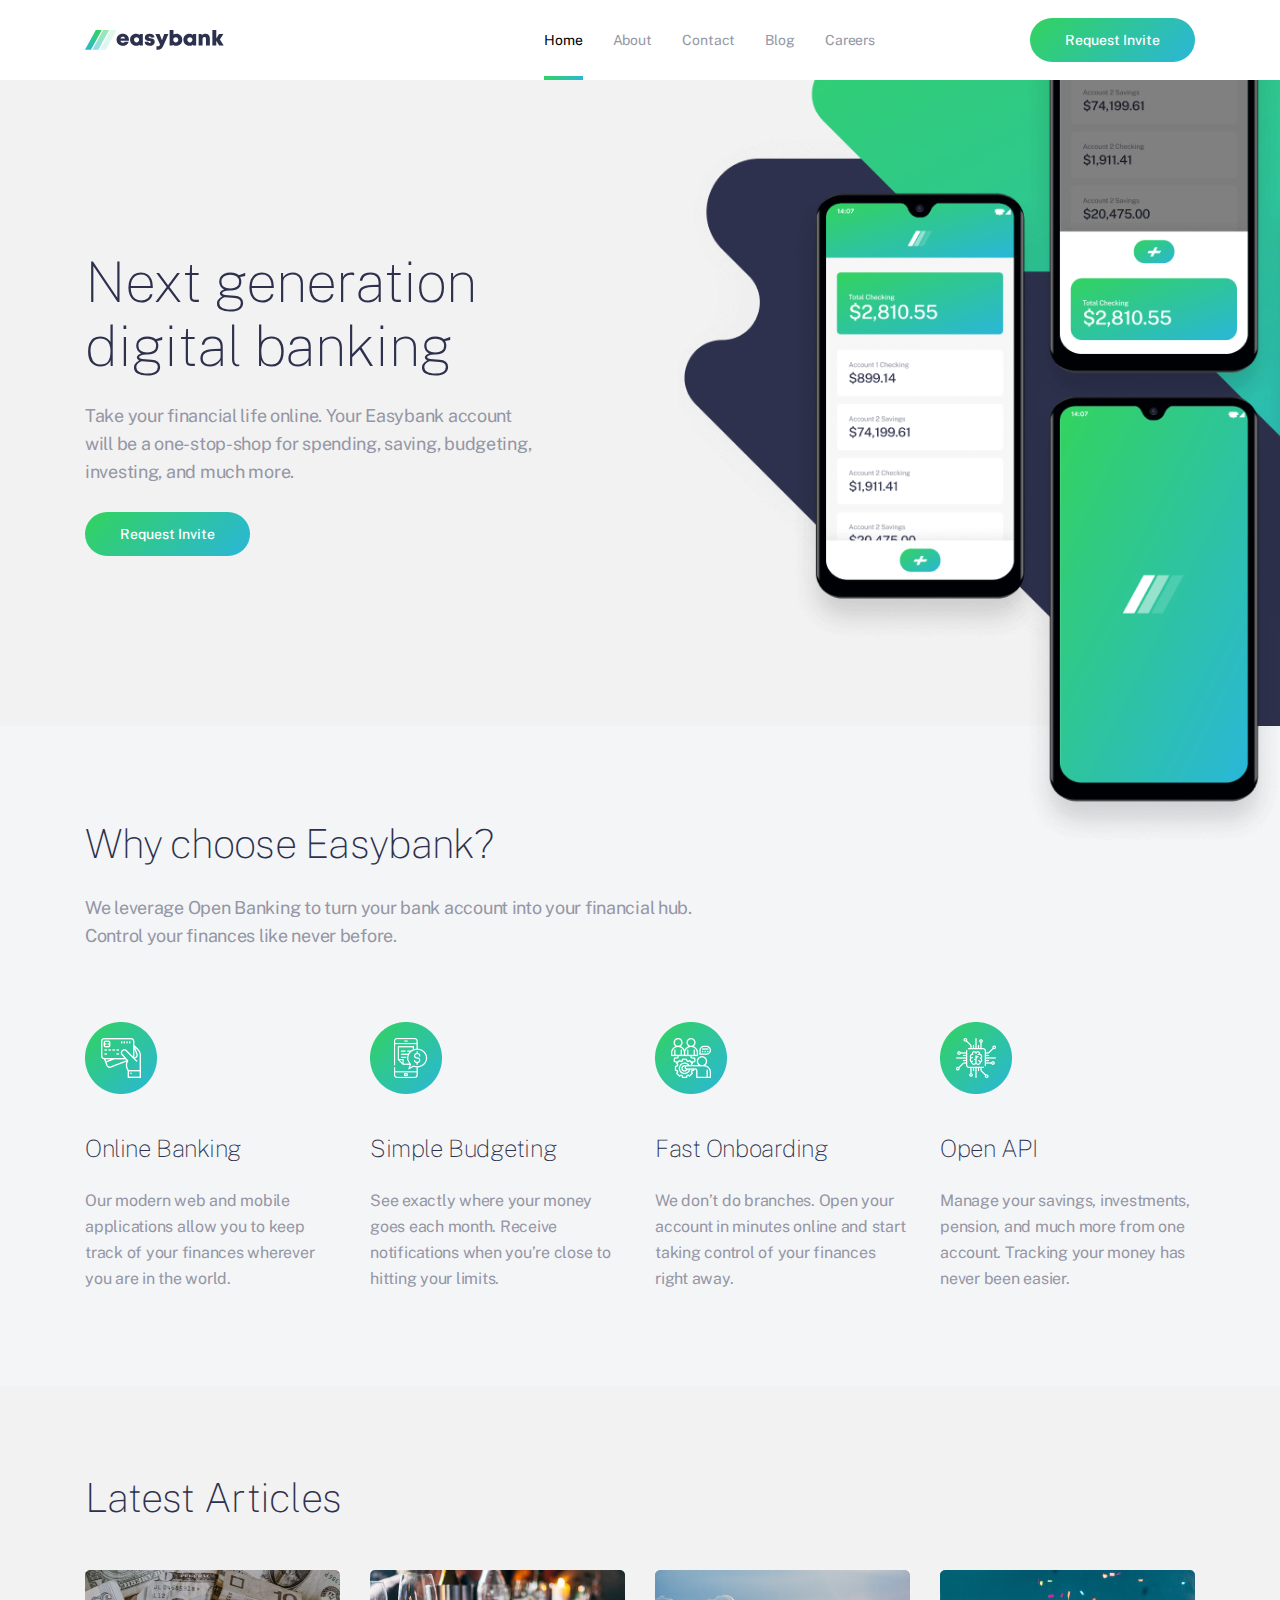
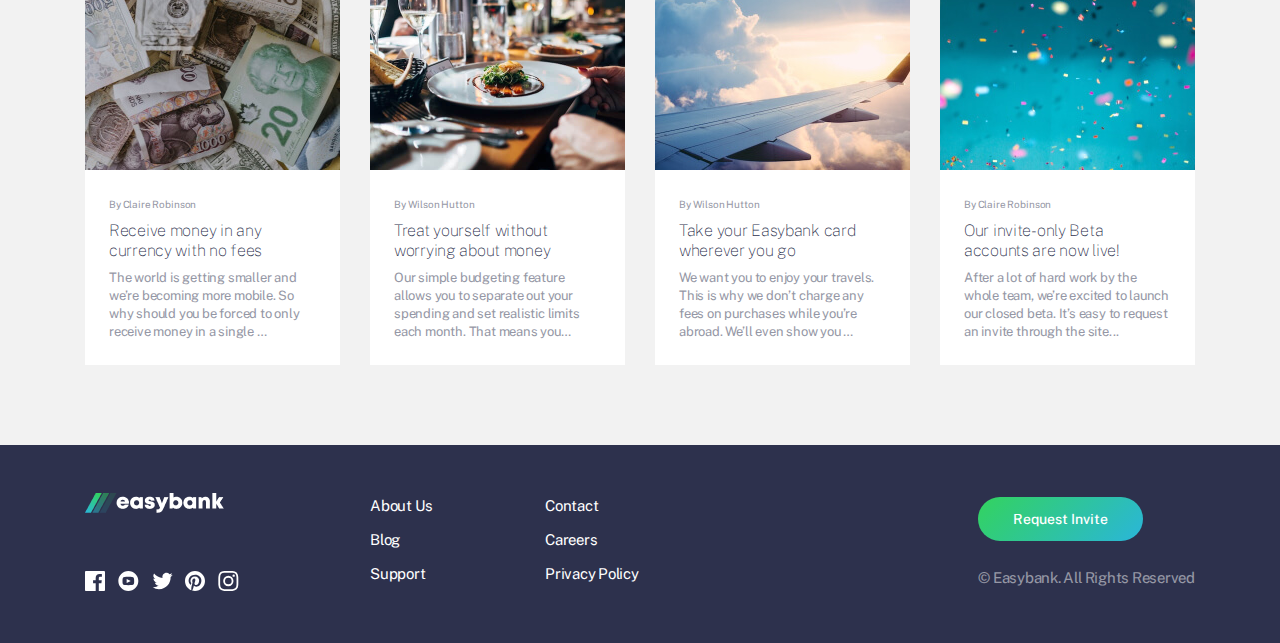
<file: index.html>
<!DOCTYPE html>
<html lang="en">
<head>
  <meta charset="UTF-8">
  <meta name="viewport" content="width=device-width, initial-scale=1.0">
  <title>Document</title>
  <link rel="stylesheet" href="css/styles.css">
  <!-- <link rel="stylesheet" href="css/normalize.css"> -->
  <link rel="stylesheet" href="css/main.css">
</head>
<body>

  <!-- 1. HEADER -->

  <header class="site-header">
    <div class="container">
      <div class="site-header-top">
        <a class="site-link" href="index.html">
          <img class="site-logo" src="img/site-logo/logo.svg" srcset="img/site-logo/logo.svg 1x, img/site-logo/logo@2x.svg 2x" alt="easybank logo" width="139" height="20">
        </a>
        <nav class="site-nav">
          <ul class="nav-list">
            <li class="nav-item nav-item_activ">
              <a class="nav-link" href="index.html">Home</a>
            </li>
            <li class="nav-item">
              <a class="nav-link" href="about.html">About</a>
            </li>
            <li class="nav-item">
              <a class="nav-link" href="contact.html">Contact</a>
            </li>
            <li class="nav-item">
              <a class="nav-link" href="blog.html">Blog</a>
            </li>
            <li class="nav-item">
              <a class="nav-link" href="careers.html">Careers</a>
            </li>
          </ul>
        </nav>
        <a class="requst-link" href="#">Request Invite</a>
      </div>
    </div>
  </header>

  <!-- 2. INTRO SECTION -->

  <section class="intro">
    <div class="container">
      <div class="intro-wrapper">
        <div class="intro-inner">
          <h1 class="intro-heading">Next generation digital banking</h1>
          <p class="intro-text">Take your financial life online. Your Easybank account will be a one-stop-shop for spending, saving, budgeting, investing, and much more.</p>
          <a class="requst-link" href="#">Request Invite</a>
        </div>
        <img class="intro-img" src="img/mobile-img/mobile-img.png" srcset="img/mobile-img/mobile-img.png 1x, img/mobile-img/mobile-img@2x.png 2x" alt="mobile img" width="732" height="901">
      </div>
    </div>
  </section>

  <!-- 3.ACCOUNT SECTION -->

  <section class="account">
    <div class="container">
      <h2 class="account-heading">Why choose Easybank?</h2>
      <p class="account-text">We leverage Open Banking to turn your bank account into your financial hub. Control your finances like never before.</p>
      <ul class="account-list">
        <li class="account-item">
          <h3 class="accoun-item-title online-banking">Online Banking</h3>
          <p class="account-item-text">Our modern web and mobile applications allow you to keep track of your finances wherever you are in the world.</p>
        </li>
        <li class="account-item">
          <h3 class="accoun-item-title budget">Simple Budgeting</h3>
          <p class="account-item-text">See exactly where your money goes each month. Receive notifications when you’re close to hitting your limits.</p>
        </li>
        <li class="account-item">
          <h3 class="accoun-item-title onboard">Fast Onboarding</h3>
          <p class="account-item-text">We don’t do branches. Open your account in minutes online and start taking control of your finances right away.</p>
        </li>
        <li class="account-item">
          <h3 class="accoun-item-title open-api">Open API</h3>
          <p class="account-item-text">Manage your savings, investments, pension, and much more from one account. Tracking your money has never been easier.</p>
        </li>
      </ul>
    </div>
  </section>

  <!-- 4.LATEST ARTICLES -->

  <section class="latest-articles">
    <div class="container">
      <h2 class="articles-heading">Latest Articles</h2>
      <ul class="articles-list">
        <li class="articles-item">
          <a class="articles-item-link" href="#">
            <img class="articles-img" src="img/articles-img/dollor.jpg" srcset="img/articles-img/dollor.jpg 1x, img/articles-img/dollor@2x.jpg 2x" alt="money img" width="255" height="200">
            <div class="articles-title-wrapper">
              <p class="articles-name">By Claire Robinson</p>
              <h3 class="articles-item-title">Receive money in any currency with no fees</h3>
              <p class="articles-item-text">The world is getting smaller and we’re becoming more mobile. So why should you be forced to only receive money in a single …</p>
            </div>
          </a>
        </li>

        <li class="articles-item">
          <a class="articles-item-link" href="#">
            <img class="articles-img" src="img/articles-img/meal.jpg" srcset="img/articles-img/meal.jpg 1x, img/articles-img/meal@2x.jpg 2x" alt="meal img" width="255" height="200">
            <div class="articles-title-wrapper">
              <p class="articles-name">By Wilson Hutton</p>
              <h3 class="articles-item-title">Treat yourself without worrying about money</h3>
              <p class="articles-item-text">Our simple budgeting feature allows you to separate out your spending and set realistic limits each month. That means you…</p>
            </div>
          </a>
        </li>

        <li class="articles-item">
          <a class="articles-item-link" href="#">
            <img class="articles-img" src="img/articles-img/plane.jpg" srcset="img/articles-img/plane.jpg 1x, img/articles-img/plane@2x.jpg 2x" alt="plane img" width="255" height="200">
            <div class="articles-title-wrapper">
              <p class="articles-name">By Wilson Hutton</p>
              <h3 class="articles-item-title">Take your Easybank card wherever you go</h3>
              <p class="articles-item-text">We want you to enjoy your travels. This is why we don’t charge any fees on purchases while you’re abroad. We’ll even show you …</p>
            </div>
          </a>
        </li>

        <li class="articles-item">
          <a class="articles-item-link" href="#">
            <img class="articles-img" src="img/articles-img/water.jpg" srcset="img/articles-img/water.jpg 1x, img/articles-img/water@2x.jpg 2x" alt="water img" width="255" height="200">
            <div class="articles-title-wrapper">
              <p class="articles-name">By Claire Robinson</p>
              <h3 class="articles-item-title">Our invite-only Beta accounts are now live!</h3>
              <p class="articles-item-text">After a lot of hard work by the whole team, we’re excited to launch our closed beta. It’s easy to request an invite through the site...</p>
            </div>
          </a>
        </li>
      </ul>
    </div>
  </section>

  <!-- 5. FOOTER -->

  <footer class="site-footer">
    <div class="container">
      <div class="footer-wrapper">
        <div class="footer-left-wrapper">
          <a class="site-footer-link" href="index.html">
            <img class="site-footer-img" src="img/site-logo-bottom/site-logo-bottom.png" srcset="img/site-logo-bottom/site-logo-bottom.png 1x, img/site-logo-bottom/site-logo-bottom@2x.png 2x" alt="easybank logo" width="139" height="20">
          </a>
          <ul class="social-list">
            <li class="social-item">
              <a class="social-link" href="https://facebook.com" target="blank">
                <svg class="social-link-svg" width="20" height="20" fill="none" xmlns="http://www.w3.org/2000/svg"><path d="M18.896 0H1.104C.494 0 0 .494 0 1.104v17.793C0 19.506.494 20 1.104 20h9.58v-7.745H8.076V9.237h2.606V7.01c0-2.583 1.578-3.99 3.883-3.99 1.104 0 2.052.082 2.329.119v2.7h-1.598c-1.254 0-1.496.597-1.496 1.47v1.928h2.989l-.39 3.018h-2.6V20h5.098c.608 0 1.102-.494 1.102-1.104V1.104C20 .494 19.506 0 18.896 0z" fill="#fff"/></svg>
              </a>
            </li>

            <li class="social-item">
              <a class="social-link" href="https://youtube.com" target="blank">
                <svg class="social-link-svg" width="21" height="20" fill="none" xmlns="http://www.w3.org/2000/svg"><path fill-rule="evenodd" clip-rule="evenodd" d="M10.333 0c-5.522 0-10 4.478-10 10 0 5.523 4.478 10 10 10 5.523 0 10-4.477 10-10 0-5.522-4.477-10-10-10zm3.701 14.077c-1.752.12-5.653.12-7.402 0C4.735 13.947 4.514 13.018 4.5 10c.014-3.024.237-3.947 2.132-4.077 1.749-.12 5.651-.12 7.402 0 1.898.13 2.118 1.059 2.133 4.077-.015 3.024-.238 3.947-2.133 4.077zm-1.27-4.08L8.667 8.048v3.904l4.097-1.955z" fill="#fff"/></svg>
              </a>
            </li>

            <li class="social-item">
              <a class="social-link" href="https://twitter.com" target="blank">
                <svg class="social-link-svg" width="21" height="18" fill="none" xmlns="http://www.w3.org/2000/svg"><path d="M20.667 2.797a8.192 8.192 0 01-2.357.646 4.11 4.11 0 001.804-2.27 8.22 8.22 0 01-2.606.996A4.096 4.096 0 0014.513.873c-2.649 0-4.595 2.472-3.997 5.038a11.648 11.648 0 01-8.457-4.287 4.109 4.109 0 001.27 5.478A4.086 4.086 0 011.47 6.59c-.045 1.901 1.317 3.68 3.29 4.075a4.111 4.111 0 01-1.853.07 4.106 4.106 0 003.834 2.85 8.25 8.25 0 01-6.075 1.7 11.616 11.616 0 006.29 1.843c7.618 0 11.922-6.434 11.662-12.205a8.353 8.353 0 002.048-2.125z" fill="#fff"/></svg>
              </a>
            </li>

            <li class="social-item">
              <a class="social-link" href="https://pinterest.com" target="blank">
                <svg class="social-link-svg" width="20" height="20" fill="none" xmlns="http://www.w3.org/2000/svg"><path d="M10 0C4.478 0 0 4.477 0 10c0 4.237 2.636 7.855 6.356 9.312-.088-.791-.167-2.005.035-2.868.181-.78 1.172-4.97 1.172-4.97s-.299-.6-.299-1.486c0-1.39.806-2.428 1.81-2.428.852 0 1.264.64 1.264 1.408 0 .858-.545 2.14-.828 3.33-.236.995.5 1.807 1.48 1.807 1.778 0 3.144-1.874 3.144-4.58 0-2.393-1.72-4.068-4.177-4.068-2.845 0-4.515 2.135-4.515 4.34 0 .859.331 1.781.745 2.281a.3.3 0 01.069.288l-.278 1.133c-.044.183-.145.223-.335.134-1.249-.581-2.03-2.407-2.03-3.874 0-3.154 2.292-6.052 6.608-6.052 3.469 0 6.165 2.473 6.165 5.776 0 3.447-2.173 6.22-5.19 6.22-1.013 0-1.965-.525-2.291-1.148l-.623 2.378c-.226.869-.835 1.958-1.244 2.621.937.29 1.931.446 2.962.446 5.523 0 10-4.477 10-10S15.523 0 10 0z" fill="#fff"/></svg>
              </a>
            </li>

            <li class="social-item">
              <a class="social-link" href="https://instagram.com" target="blank">
                <svg class="social-link-svg" width="21" height="20" fill="none" xmlns="http://www.w3.org/2000/svg"><path fill-rule="evenodd" clip-rule="evenodd" d="M10.333 0C7.618 0 7.278.012 6.211.06 2.579.227.56 2.242.394 5.877.345 6.944.334 7.284.334 10s.011 3.057.06 4.123c.166 3.632 2.181 5.65 5.816 5.817 1.068.048 1.408.06 4.123.06 2.716 0 3.057-.012 4.124-.06 3.628-.167 5.651-2.182 5.816-5.817.049-1.066.06-1.407.06-4.123s-.011-3.056-.06-4.122C20.11 2.249 18.093.228 14.457.06 13.39.01 13.05 0 10.334 0zm0 1.802c2.67 0 2.987.01 4.042.059 2.71.123 3.976 1.409 4.1 4.099.047 1.054.057 1.37.057 4.04 0 2.672-.01 2.988-.058 4.042-.124 2.687-1.387 3.975-4.099 4.099-1.055.048-1.37.058-4.042.058-2.67 0-2.986-.01-4.04-.058-2.717-.124-3.976-1.416-4.1-4.1-.048-1.054-.058-1.37-.058-4.041 0-2.67.01-2.986.058-4.04.125-2.69 1.387-3.977 4.1-4.1 1.055-.048 1.37-.058 4.04-.058zM5.198 10a5.135 5.135 0 1110.27 0 5.135 5.135 0 01-10.27 0zm5.135 3.333a3.333 3.333 0 110-6.666 3.333 3.333 0 010 6.666zm4.138-8.67a1.2 1.2 0 112.4 0 1.2 1.2 0 01-2.4 0z" fill="#fff"/></svg>
              </a>
            </li>
          </ul>
        </div>
        <ul class="footer-list">
          <li class="footer-item">
            <a class="footer-link" href="#">About Us</a>
          </li>
          <li class="footer-item">
            <a class="footer-link" href="#">Contact</a>
          </li>
          <li class="footer-item">
            <a class="footer-link" href="#">Blog</a>
          </li>
          <li class="footer-item">
            <a class="footer-link" href="#">Careers</a>
          </li>
          <li class="footer-item">
            <a class="footer-link" href="#">Support</a>
          </li>
          <li class="footer-item">
            <a class="footer-link" href="#">Privacy Policy</a>
          </li>
        </ul>
        <div class="footer-right-wrapper">
          <a class="requst-link" href="#">Request Invite</a>
          <p class="footer-right-text">© Easybank. All Rights Reserved</p>
        </div>
      </div>
    </div>
  </footer>
</body>
</html>
</file>
<file: css/main.css>
/* 1. FONTS */
/* 2. GLOBAL STYLES */
/* 3. HEADER */
/* 4. INTRO SECTION */
/* 5.ACCOUNT SECTION */
/* 6.LATEST ARTICLES */
/* 7. FOOTER */
/* 8. @media */

/* 1. FONTS */
@font-face {
  font-family: "Public Sans";
  font-style: normal;
  font-weight: 100;
  font-display: swap;
  src: url("../fonts/public-sans-v4-latin-100.woff2") format("woff2"),
       url("../fonts/public-sans-v4-latin-100.woff") format("woff");
}

@font-face {
  font-family: "Public Sans";
  font-style: normal;
  font-weight: 400;
  font-display: swap;
  src: url("../fonts/public-sans-v4-latin-regular.woff2") format("woff2"),
       url("../fonts/public-sans-v4-latin-regular.woff") format("woff");
}

@font-face {
  font-family: "Public Sans";
  font-style: normal;
  font-weight: 500;
  font-display: swap;
  src: url("../fonts/public-sans-v4-latin-500.woff2") format("woff2"),
       url("../fonts/public-sans-v4-latin-500.woff") format("woff");
}

/* 2. GLOBAL STYLES */
html {
  box-sizing: border-box;
  scroll-behavior: smooth;
}

*,
*::before,
*::after {
  box-sizing: inherit;
}

body {
  padding: 0;
  margin: 0;
  font-family: "Public Sans", "Arial", sans-serif;
  font-weight: 400;
  font-style: normal;
  font-size: 16px;
  background-color: #f2f2f2;
  margin-top: 80px;
  overflow-x: hidden;
}

img {
  max-width: 100%;
  height: auto;
}

.visually-hidden {
  position: absolute;
  width: 1px;
  height: 1px;
  margin: -1px;
  border: 0;
  padding: 0;
  clip: rect(0 0 0 0);
  overflow: hidden;
}

.container {
  max-width: 1150px;
  padding-left: 20px;
  padding-right: 20px;
  margin-left: auto;
  margin-right: auto;
}

/* 3. HEADER */
.site-header{
  position: fixed;
  z-index: 10000;
  top: 0;
  left: 0;
  display: block;
  height: 80px;
  width: 100%;
  background-color: #fff;
}

.site-header-top{
  display: flex;
  flex-wrap: wrap;
  align-items: center;
}

.site-link{
  display: block;
  text-decoration: none;
}

.site-logo{
  display: block;
}

.site-nav{
  display: flex;
  flex-wrap: wrap;
  align-items: center;
}

.nav-list{
  padding: 0;
  margin: 0;
  margin-left: 320px;
  list-style-type: none;
  display: flex;
  flex-wrap: wrap;
  align-items: center;
}

.nav-item{
  margin: 0;
  margin-right: 30px;
}

.nav-item_activ .nav-link{
  color: #000;
}

.nav-item:last-child{
  margin-right: 0;
}

.nav-link{
  position: relative;
  z-index: 1;
  text-align: center;
  text-decoration: none;
  display: block;
  padding: 32px 0;
  font-size: 14px;
  line-height: 16px;
  letter-spacing: -0.107692px;
  color: #9597A5;
}

.nav-link::after{
  content: "";
  display: block;
  position: absolute;
  left: 0;
  bottom: 0;
  width: 100%;
  height: 4px;
  background-color: transparent;
  transition: background-color 0.3s ease;
}

.nav-link:active,
.nav-link:hover{
  color: #000;
}

.nav-link:hover::after,
.nav-item_activ .nav-link::after{
  background: linear-gradient(135deg, #33D35E 0%, #2AB6D9 99.58%);
}

.requst-link{
  text-decoration: none;
  display: inline-block;
  padding: 8px 35px;
  margin-left: auto;
  font-weight: 500;
  font-size: 14px;
  line-height: 28px;
  color: #FFFFFF;
  background: linear-gradient(135deg, #33D35E 0%, #2AB6D9 99.58%);
  border-radius: 22px;
}

.requst-link:active{
  opacity: 0.4;
}

/* 4. INTRO SECTION */
.intro{
  background-image: url("../img/intro-bg/intro-bg.png");
  background-repeat: no-repeat;
  background-size: auto 956px;
  background-position: calc(50% + 615px) calc(50% - 50px);
  position: relative;

}

.intro-wrapper{
  display: flex;
  flex-wrap: wrap;
  align-items: center;
  padding-top: 170px;
  padding-bottom: 170px;
}

.intro-inner{
  width: 447px;
}

.intro-heading{
  width: 394px;
  margin: 0;
  margin-bottom: 24px;
  font-weight: 100;
  font-size: 56px;
  line-height: 64px;
  letter-spacing: -1px;
  color: #2D314D;
}

.intro-text{
  margin: 0;
  margin-bottom: 26px;
  font-size: 18px;
  line-height: 28px;
  letter-spacing: -0.28125px;
  color: #9597A5;
}

.intro-img{
  position: absolute;
  z-index: 1;
  right: calc(50% - 880px);
}

/* 5.ACCOUNT SECTION */
.account{
  background-color: #F4F5F7;
}

.account-heading{
  width: 411px;
  margin: 0;
  margin-bottom: 18px;
  padding-top: 86px;
  font-weight: 100;
  font-size: 40px;
  line-height: 64px;
  letter-spacing: -0.714286px;
  color: #2D314D;
}

.account-text{
  width: 635px;
  margin: 0;
  margin-bottom: 72px;
  font-size: 18px;
  line-height: 28px;
  letter-spacing: -0.28125px;
  color: #9597A5;
}

.account-list{
  padding: 0;
  padding-bottom: 94px;
  margin: 0;
  list-style-type: none;
  display: flex;
  flex-wrap: wrap;
  justify-content: space-between;
}

.account-item{
  width: 255px;
}

.accoun-item-title{
  margin: 0;
  margin-bottom: 26px;
  font-weight: 100;
  font-size: 24px;
  line-height: 28px;
  letter-spacing: -0.428571px;
  color: #2D314D;
}

.accoun-item-title::before{
  content: "";
  display: block;
  width: 72px;
  height: 72px;
  margin-bottom: 40px;
  background-repeat: no-repeat;
  background-position: center center;
  background-size: contain;
}

.online-banking::before{
  background-image: url("../img/features-img/online-banking.png");
}

.budget::before{
  background-image: url("../img/features-img/simple-budgeting.png");
}

.onboard::before{
  background-image: url("../img/features-img/fast-onboarding.png");
}

.open-api::before{
  background-image: url("../img/features-img/open-api.png");
}

.account-item-text{
  margin: 0;
  line-height: 26px;
  letter-spacing: -0.25px;
  color: #9597A5;
}

/* 6.LATEST ARTICLES */
.latest-articles{
  background-color: #F2F2F2;
  padding: 80px 0;
}

.articles-heading{
  margin: 0;
  margin-bottom: 40px;
  font-weight: 100;
  font-size: 40px;
  line-height: 64px;
  letter-spacing: -0.714286px;
  color: #2D314D;
}

.articles-list{
  width: 1110px;
  padding: 0;
  margin: 0;
  list-style-type: none;
  display: flex;
  flex-wrap: wrap;
  justify-content: space-between;
}

.articles-item{
  width: 255px;
  background-color: #fff;
}

.articles-item-link{
  text-decoration: none;
  display: block;
}

.articles-img{
  display: block;
  margin-bottom: 25px;
}

.articles-title-wrapper{
  padding: 0 24px 24px 24px;
}

.articles-name{
  margin: 0;
  margin-bottom: 8px;
  font-size: 10px;
  line-height: 18px;
  letter-spacing: -0.15625px;
  color: #9597A5;
}

.articles-item-title{
  margin: 0;
  margin-bottom: 8px;
  font-weight: 100;
  font-size: 16px;
  line-height: 20px;
  letter-spacing: -0.285714px;
  color: #2D314D;
}

.articles-item-title:active{
  color: #30C88F;
}

.articles-item-text{
  margin: 0;
  font-size: 13px;
  line-height: 18px;
  letter-spacing: -0.203125px;
  color: #9597A5;
}

/* 7. FOOTER */
.site-footer{
  background-color: #2D314D;
  padding: 48px;
}

.footer-wrapper{
  display: flex;
  flex-wrap: wrap;
  align-items: center;
}

.footer-left-wrapper{
  width: 154px;
  margin-right: 131px;
}

.site-footer-link{
  display: inline-block;
  vertical-align: baseline;
  margin-bottom: 53px;
  text-decoration: none;
}

.site-footer-img{
  display: block;
}

.social-list{
  padding: 0;
  margin: 0;
  list-style-type: none;
  display: flex;
  flex-wrap: wrap;
  align-items: center;
  justify-content: space-between;
}

.social-link{
  display: block;
  text-decoration: none;
}

.social-img{
  display: block;
}

.footer-list{
  width: 350px;
  padding: 0;
  margin: 0;
  margin-right: auto;
  list-style-type: none;
  display: flex;
  align-items: flex-start;
  flex-wrap: wrap;
}

.footer-item{
  margin-top: 0;
  margin-bottom: 8px;
  width: 50%;
}

.footer-item:nth-child(5n){
  margin-bottom: 0;
}

.footer-link{
  display: block;
  text-decoration: none;
  font-size: 15px;
  line-height: 26px;
  letter-spacing: -0.234375px;
  color: #fff;
}

.footer-link:active{
  color: #30C88F;
}

.footer-link:hover {
  color: #30C88F;
}

.footer-right-text{
  margin: 0;
  margin-top: 24px;
  font-size: 15px;
  line-height: 26px;
  text-align: right;
  letter-spacing: -0.234375px;
  color: #FFFFFF;
  opacity: 0.5;
}

.social-link-svg path:hover{
  fill: #30C88F;
}


@media
only screen and (-webkit-min-device-pixel-ratio: 2),
only screen and (   min--moz-device-pixel-ratio: 2),
only screen and (     -o-min-device-pixel-ratio: 2/1),
only screen and (        min-device-pixel-ratio: 2),
only screen and (                min-resolution: 192dpi),
only screen and (                min-resolution: 2dppx) {

  .intro{
    background-image: url("../img/intro-bg/intro-bg@2x.png");
  }
  .online-banking::before{
    background-image: url("../img/features-img/online-banking@2x.png");
  }
  .budget::before{
    background-image: url("../img/features-img/simple-budgeting@2x.png");
  }
  .onboard::before{
    background-image: url("../img/features-img/fast-onboarding@2x.png");
  }
  .open-api::before{
    background-image: url("../img/features-img/open-api@2x.png");
  }
}
</file>
<file: css/styles.css>
/*! normalize.css v8.0.1 | MIT License | github.com/necolas/normalize.css */html{line-height:1.15;-webkit-text-size-adjust:100%}body{margin:0}main{display:block}h1{font-size:2em;margin:.67em 0}hr{-webkit-box-sizing:content-box;box-sizing:content-box;height:0;overflow:visible}pre{font-family:monospace,monospace;font-size:1em}a{background-color:transparent}abbr[title]{border-bottom:none;text-decoration:underline;-webkit-text-decoration:underline dotted;text-decoration:underline dotted}b,strong{font-weight:bolder}code,kbd,samp{font-family:monospace,monospace;font-size:1em}small{font-size:80%}sub,sup{font-size:75%;line-height:0;position:relative;vertical-align:baseline}sub{bottom:-.25em}sup{top:-.5em}img{border-style:none}button,input,optgroup,select,textarea{font-family:inherit;font-size:100%;line-height:1.15;margin:0}button,input{overflow:visible}button,select{text-transform:none}[type=button],[type=reset],[type=submit],button{-webkit-appearance:button}[type=button]::-moz-focus-inner,[type=reset]::-moz-focus-inner,[type=submit]::-moz-focus-inner,button::-moz-focus-inner{border-style:none;padding:0}[type=button]:-moz-focusring,[type=reset]:-moz-focusring,[type=submit]:-moz-focusring,button:-moz-focusring{outline:1px dotted ButtonText}fieldset{padding:.35em .75em .625em}legend{-webkit-box-sizing:border-box;box-sizing:border-box;color:inherit;display:table;max-width:100%;padding:0;white-space:normal}progress{vertical-align:baseline}textarea{overflow:auto}[type=checkbox],[type=radio]{-webkit-box-sizing:border-box;box-sizing:border-box;padding:0}[type=number]::-webkit-inner-spin-button,[type=number]::-webkit-outer-spin-button{height:auto}[type=search]{-webkit-appearance:textfield;outline-offset:-2px}[type=search]::-webkit-search-decoration{-webkit-appearance:none}::-webkit-file-upload-button{-webkit-appearance:button;font:inherit}details{display:block}summary{display:list-item}template{display:none}[hidden]{display:none}@font-face{font-family:"Public Sans";font-style:normal;font-weight:100;font-display:swap;src:url(../fonts/public-sans-v4-latin-100.woff2) format("woff2"),url(../fonts/public-sans-v4-latin-100.woff) format("woff")}@font-face{font-family:"Public Sans";font-style:normal;font-weight:400;font-display:swap;src:url(../fonts/public-sans-v4-latin-regular.woff2) format("woff2"),url(../fonts/public-sans-v4-latin-regular.woff) format("woff")}@font-face{font-family:"Public Sans";font-style:normal;font-weight:500;font-display:swap;src:url(../fonts/public-sans-v4-latin-500.woff2) format("woff2"),url(../fonts/public-sans-v4-latin-500.woff) format("woff")}html{-webkit-box-sizing:border-box;box-sizing:border-box;scroll-behavior:smooth}*,::after,::before{-webkit-box-sizing:inherit;box-sizing:inherit}body{padding:0;margin:0;font-family:"Public Sans",Arial,sans-serif;font-weight:400;font-style:normal;font-size:16px;background-color:#f2f2f2;margin-top:80px;overflow-x:hidden}img{max-width:100%;height:auto}.visually-hidden{position:absolute;width:1px;height:1px;margin:-1px;border:0;padding:0;clip:rect(0 0 0 0);overflow:hidden}.container{max-width:1150px;padding-left:20px;padding-right:20px;margin-left:auto;margin-right:auto}.site-header{position:fixed;z-index:10000;top:0;left:0;display:block;height:80px;width:100%;background-color:#fff}.site-header-top{display:-webkit-box;display:-ms-flexbox;display:flex;-ms-flex-wrap:wrap;flex-wrap:wrap;-webkit-box-align:center;-ms-flex-align:center;align-items:center}.site-link{display:block;text-decoration:none}.site-logo{display:block}.site-nav{display:-webkit-box;display:-ms-flexbox;display:flex;-ms-flex-wrap:wrap;flex-wrap:wrap;-webkit-box-align:center;-ms-flex-align:center;align-items:center}.nav-list{padding:0;margin:0;margin-left:320px;list-style-type:none;display:-webkit-box;display:-ms-flexbox;display:flex;-ms-flex-wrap:wrap;flex-wrap:wrap;-webkit-box-align:center;-ms-flex-align:center;align-items:center}.nav-item{margin:0;margin-right:30px}.nav-item_activ .nav-link{color:#000}.nav-item:last-child{margin-right:0}.nav-link{position:relative;z-index:1;text-align:center;text-decoration:none;display:block;padding:32px 0;font-size:14px;line-height:16px;letter-spacing:-.107692px;color:#9597a5}.nav-link::after{content:"";display:block;position:absolute;left:0;bottom:0;width:100%;height:4px;background-color:transparent;-webkit-transition:background-color .3s ease;-o-transition:background-color .3s ease;transition:background-color .3s ease}.nav-link:active,.nav-link:hover{color:#000}.nav-item_activ .nav-link::after,.nav-link:hover::after{background:-o-linear-gradient(315deg,#33d35e 0,#2ab6d9 99.58%);background:linear-gradient(135deg,#33d35e 0,#2ab6d9 99.58%)}.requst-link{text-decoration:none;display:inline-block;padding:8px 35px;margin-left:auto;font-weight:500;font-size:14px;line-height:28px;color:#fff;background:-o-linear-gradient(315deg,#33d35e 0,#2ab6d9 99.58%);background:linear-gradient(135deg,#33d35e 0,#2ab6d9 99.58%);border-radius:22px}.requst-link:active{opacity:.4}.intro{background-image:url(../img/intro-bg/intro-bg.png);background-repeat:no-repeat;background-size:auto 956px;background-position:calc(50% + 615px) calc(50% - 50px);position:relative}.intro-wrapper{display:-webkit-box;display:-ms-flexbox;display:flex;-ms-flex-wrap:wrap;flex-wrap:wrap;-webkit-box-align:center;-ms-flex-align:center;align-items:center;padding-top:170px;padding-bottom:170px}.intro-inner{width:447px}.intro-heading{width:394px;margin:0;margin-bottom:24px;font-weight:100;font-size:56px;line-height:64px;letter-spacing:-1px;color:#2d314d}.intro-text{margin:0;margin-bottom:26px;font-size:18px;line-height:28px;letter-spacing:-.28125px;color:#9597a5}.intro-img{position:absolute;z-index:1;right:calc(50% - 880px)}.account{background-color:#f4f5f7}.account-heading{width:411px;margin:0;margin-bottom:18px;padding-top:86px;font-weight:100;font-size:40px;line-height:64px;letter-spacing:-.714286px;color:#2d314d}.account-text{width:635px;margin:0;margin-bottom:72px;font-size:18px;line-height:28px;letter-spacing:-.28125px;color:#9597a5}.account-list{padding:0;padding-bottom:94px;margin:0;list-style-type:none;display:-webkit-box;display:-ms-flexbox;display:flex;-ms-flex-wrap:wrap;flex-wrap:wrap;-webkit-box-pack:justify;-ms-flex-pack:justify;justify-content:space-between}.account-item{width:255px}.accoun-item-title{margin:0;margin-bottom:26px;font-weight:100;font-size:24px;line-height:28px;letter-spacing:-.428571px;color:#2d314d}.accoun-item-title::before{content:"";display:block;width:72px;height:72px;margin-bottom:40px;background-repeat:no-repeat;background-position:center center;background-size:contain}.online-banking::before{background-image:url(../img/features-img/online-banking.png)}.budget::before{background-image:url(../img/features-img/simple-budgeting.png)}.onboard::before{background-image:url(../img/features-img/fast-onboarding.png)}.open-api::before{background-image:url(../img/features-img/open-api.png)}.account-item-text{margin:0;line-height:26px;letter-spacing:-.25px;color:#9597a5}.latest-articles{background-color:#f2f2f2;padding:80px 0}.articles-heading{margin:0;margin-bottom:40px;font-weight:100;font-size:40px;line-height:64px;letter-spacing:-.714286px;color:#2d314d}.articles-list{width:1110px;padding:0;margin:0;list-style-type:none;display:-webkit-box;display:-ms-flexbox;display:flex;-ms-flex-wrap:wrap;flex-wrap:wrap;-webkit-box-pack:justify;-ms-flex-pack:justify;justify-content:space-between}.articles-item{width:255px;background-color:#fff}.articles-item-link{text-decoration:none;display:block}.articles-img{display:block;margin-bottom:25px}.articles-title-wrapper{padding:0 24px 24px 24px}.articles-name{margin:0;margin-bottom:8px;font-size:10px;line-height:18px;letter-spacing:-.15625px;color:#9597a5}.articles-item-title{margin:0;margin-bottom:8px;font-weight:100;font-size:16px;line-height:20px;letter-spacing:-.285714px;color:#2d314d}.articles-item-title:active{color:#30c88f}.articles-item-text{margin:0;font-size:13px;line-height:18px;letter-spacing:-.203125px;color:#9597a5}.site-footer{background-color:#2d314d;padding:48px}.footer-wrapper{display:-webkit-box;display:-ms-flexbox;display:flex;-ms-flex-wrap:wrap;flex-wrap:wrap;-webkit-box-align:center;-ms-flex-align:center;align-items:center}.footer-left-wrapper{width:154px;margin-right:131px}.site-footer-link{display:inline-block;vertical-align:baseline;margin-bottom:53px;text-decoration:none}.site-footer-img{display:block}.social-list{padding:0;margin:0;list-style-type:none;display:-webkit-box;display:-ms-flexbox;display:flex;-ms-flex-wrap:wrap;flex-wrap:wrap;-webkit-box-align:center;-ms-flex-align:center;align-items:center;-webkit-box-pack:justify;-ms-flex-pack:justify;justify-content:space-between}.social-link{display:block;text-decoration:none}.social-img{display:block}.footer-list{width:350px;padding:0;margin:0;margin-right:auto;list-style-type:none;display:-webkit-box;display:-ms-flexbox;display:flex;-webkit-box-align:start;-ms-flex-align:start;align-items:flex-start;-ms-flex-wrap:wrap;flex-wrap:wrap}.footer-item{margin-top:0;margin-bottom:8px;width:50%}.footer-item:nth-child(5n){margin-bottom:0}.footer-link{display:block;text-decoration:none;font-size:15px;line-height:26px;letter-spacing:-.234375px;color:#fff}.footer-link:active{color:#30c88f}.footer-right-text{margin:0;margin-top:24px;font-size:15px;line-height:26px;text-align:right;letter-spacing:-.234375px;color:#fff;opacity:.5}@media only screen and (-webkit-min-device-pixel-ratio:2),only screen and (-o-min-device-pixel-ratio:2/1),only screen and (min-device-pixel-ratio:2),only screen and (-webkit-min-device-pixel-ratio:2),only screen and (-o-min-device-pixel-ratio:2/1),only screen and (min-resolution:192dpi),only screen and (min-resolution:2dppx){.intro{background-image:url(../img/intro-bg/intro-bg@2x.png)}.online-banking::before{background-image:url(../img/features-img/online-banking@2x.png)}.budget::before{background-image:url(../img/features-img/simple-budgeting@2x.png)}.onboard::before{background-image:url(../img/features-img/fast-onboarding@2x.png)}.open-api::before{background-image:url(../img/features-img/open-api@2x.png)}}
</file>
